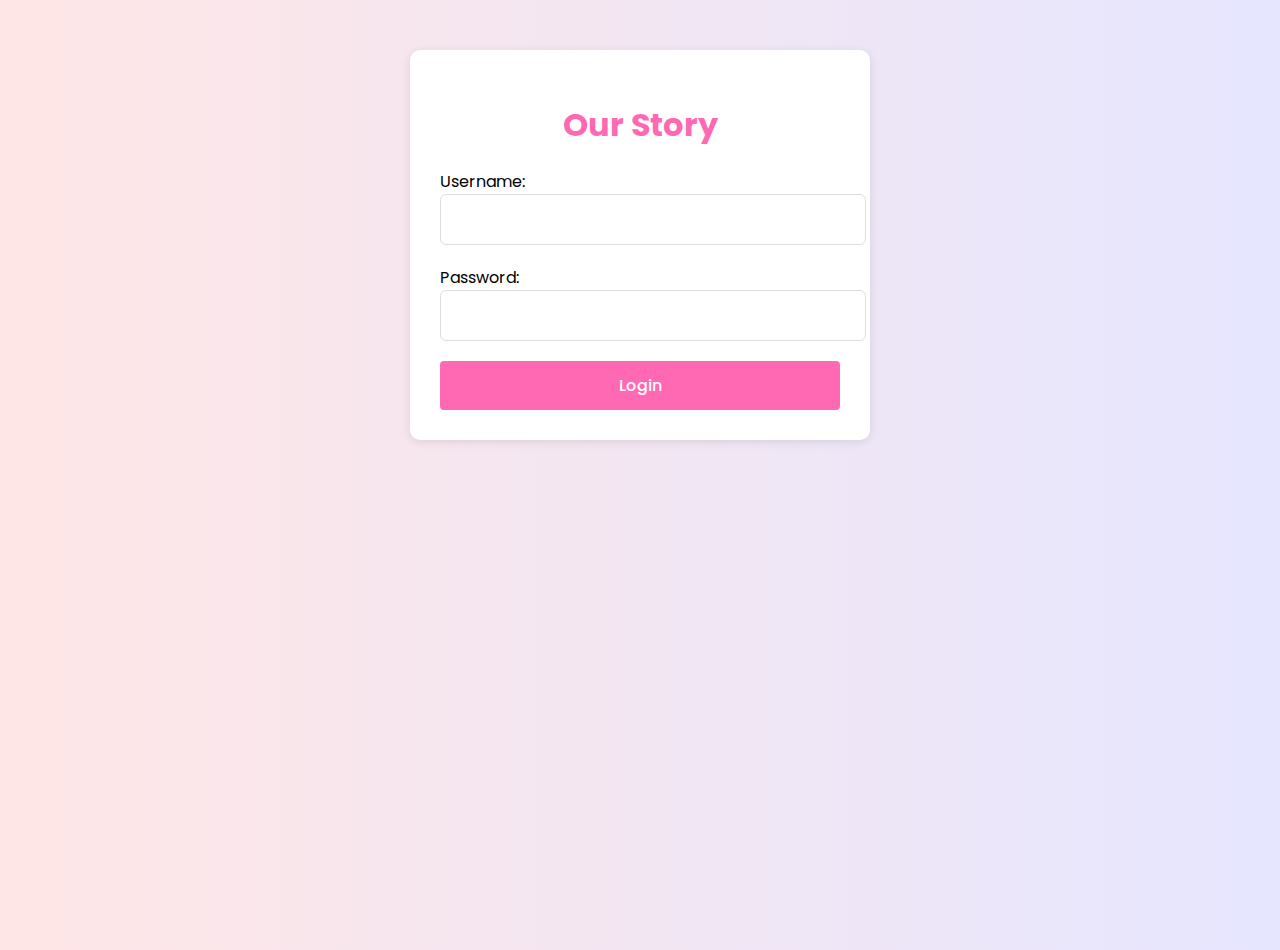
<file: cw/login.html>
<!DOCTYPE html>
<html lang="en">
<head>
    <meta charset="UTF-8">
    <meta name="viewport" content="width=device-width, initial-scale=1.0">
    <title>Login - Our Story</title>
    <link rel="stylesheet" href="styles.css">
</head>
<body>
    <div class="login-container">
        <h1 class="title">Our Story</h1>
        <form id="loginForm">
            <div class="form-group">
                <label for="username">Username:</label>
                <input type="text" id="username" required>
            </div>
            <div class="form-group">
                <label for="password">Password:</label>
                <input type="password" id="password" required>
            </div>
            <button type="submit">Login</button>
        </form>
    </div>
    <script src="auth.js"></script>
</body>
</html>
</file>
<file: cw/styles.css>
@import url('https://fonts.googleapis.com/css2?family=Poppins:ital,wght@0,100;0,200;0,300;0,400;0,500;0,600;0,700;0,800;0,900;1,100;1,200;1,300;1,400;1,500;1,600;1,700;1,800;1,900&display=swap');

@import url('https://fonts.googleapis.com/css2?family=Bai+Jamjuree:ital,wght@0,200;0,300;0,400;0,500;0,600;0,700;1,200;1,300;1,400;1,500;1,600;1,700&display=swap');

body {
    font-family: 'Poppins', sans-serif;
    margin: 0;
    padding: 0;
    background: linear-gradient(to right, #ffe6e6, #e6e6ff);
    min-height: 100vh;
}

* {
    font-family: 'Poppins', sans-serif;
}


.container {
    max-width: 800px;
    margin: 0 auto;
    padding: 20px;
}

.title {
    text-align: center;
    color: #ff69b4;
    font-size: 2.5em;
    margin-bottom: 30px;
}

section {
    background-color: white;
    border-radius: 8px;
    box-shadow: 0 2px 4px rgba(0, 0, 0, 0.1);
    padding: 20px;
    margin-bottom: 20px;
}

h2 {
    color: #333;
    display: flex;
    align-items: center;
    margin-bottom: 15px;
}

.icon {
    margin-right: 10px;
    font-size: 1.2em;
}

ul {
    list-style-type: none;
    padding: 0;
}

li {
    background-color: #f9f9f9;
    border-radius: 4px;
    padding: 10px;
    margin-bottom: 10px;
}

form {
    display: flex;
    flex-direction: column;
    gap: 10px;
    margin-top: 15px;
}

input, textarea {
    padding: 8px;
    border: 1px solid #ddd;
    border-radius: 4px;
}

button {
    background-color: #ff69b4;
    color: white;
    border: none;
    padding: 10px;
    border-radius: 4px;
    cursor: pointer;
    transition: background-color 0.3s;
}

button:hover {
    background-color: #ff1493;
}

#notesList {
    display: grid;
    grid-template-columns: repeat(auto-fill, minmax(200px, 1fr));
    gap: 15px;
}

.note {
    background-color: #e6e6ff;
    padding: 15px;
    border-radius: 8px;
    display: flex;
    flex-direction: column;
}

#photoGallery {
    display: grid;
    grid-template-columns: repeat(auto-fill, minmax(150px, 1fr));
    gap: 10px;
}

#photoGallery img {
    width: 100%;
    height: auto;
    border-radius: 4px;
}

#countdownTimer {
    font-size: 2em;
    text-align: center;
    color: #ff69b4;
}

@keyframes fadeIn {
    from { opacity: 0; }
    to { opacity: 1; }
}

.fade-in {
    animation: fadeIn 0.5s ease-in;
}

#countdownTimer {
    font-family: 'Bai Jamjuree', sans-serif;
}

.login-container {
    max-width: 400px;
    margin: 50px auto;
    padding: 30px;
    border-radius: 10px;
    background-color: white;
    box-shadow: 0 2px 10px rgba(0, 0, 0, 0.1);
}

.login-container .title {
    margin-bottom: 20px;
    font-size: 2em;
}

.login-container form {
    gap: 20px;
}

.login-container .form-group input {
    width: 100%;
    padding: 12px;
    border: 1px solid #ddd;
    border-radius: 6px;
    font-size: 16px;
}

.login-container button {
    width: 100%;
    padding: 12px;
    font-size: 16px;
    font-weight: 500;
}

.user-display {
    display: flex;
    align-items: center;
    justify-content: flex-end;
    padding: 10px 20px;
    background-color: #fff;
    border-radius: 8px;
    margin-bottom: 20px;
    box-shadow: 0 2px 4px rgba(0, 0, 0, 0.1);
}

.user-display button {
    padding: 8px 16px;
    font-size: 14px;
}

.author-tag {
    background-color: #ff69b4;
    color: white;
    padding: 3px 8px;
    border-radius: 12px;
    font-size: 0.8em;
    margin-right: 8px;
    display: inline-block;
}

.memory-content {
    display: flex;
    flex-direction: column;
    gap: 5px;
    width: 100%;
}

.memory-date {
    color: #666;
    font-size: 0.9em;
}

.note-header {
    margin-bottom: 8px;
}

.note-content {
    margin-top: 5px;
}

.memory-header {
    display: flex;
    align-items: center;
    gap: 10px;
    margin-bottom: 5px;
}

.author-tag {
    display: inline-block;
    width: fit-content;
    background-color: #ff69b4;
    color: white;
    padding: 3px 8px;
    border-radius: 12px;
    font-size: 0.8em;
}
</file>
